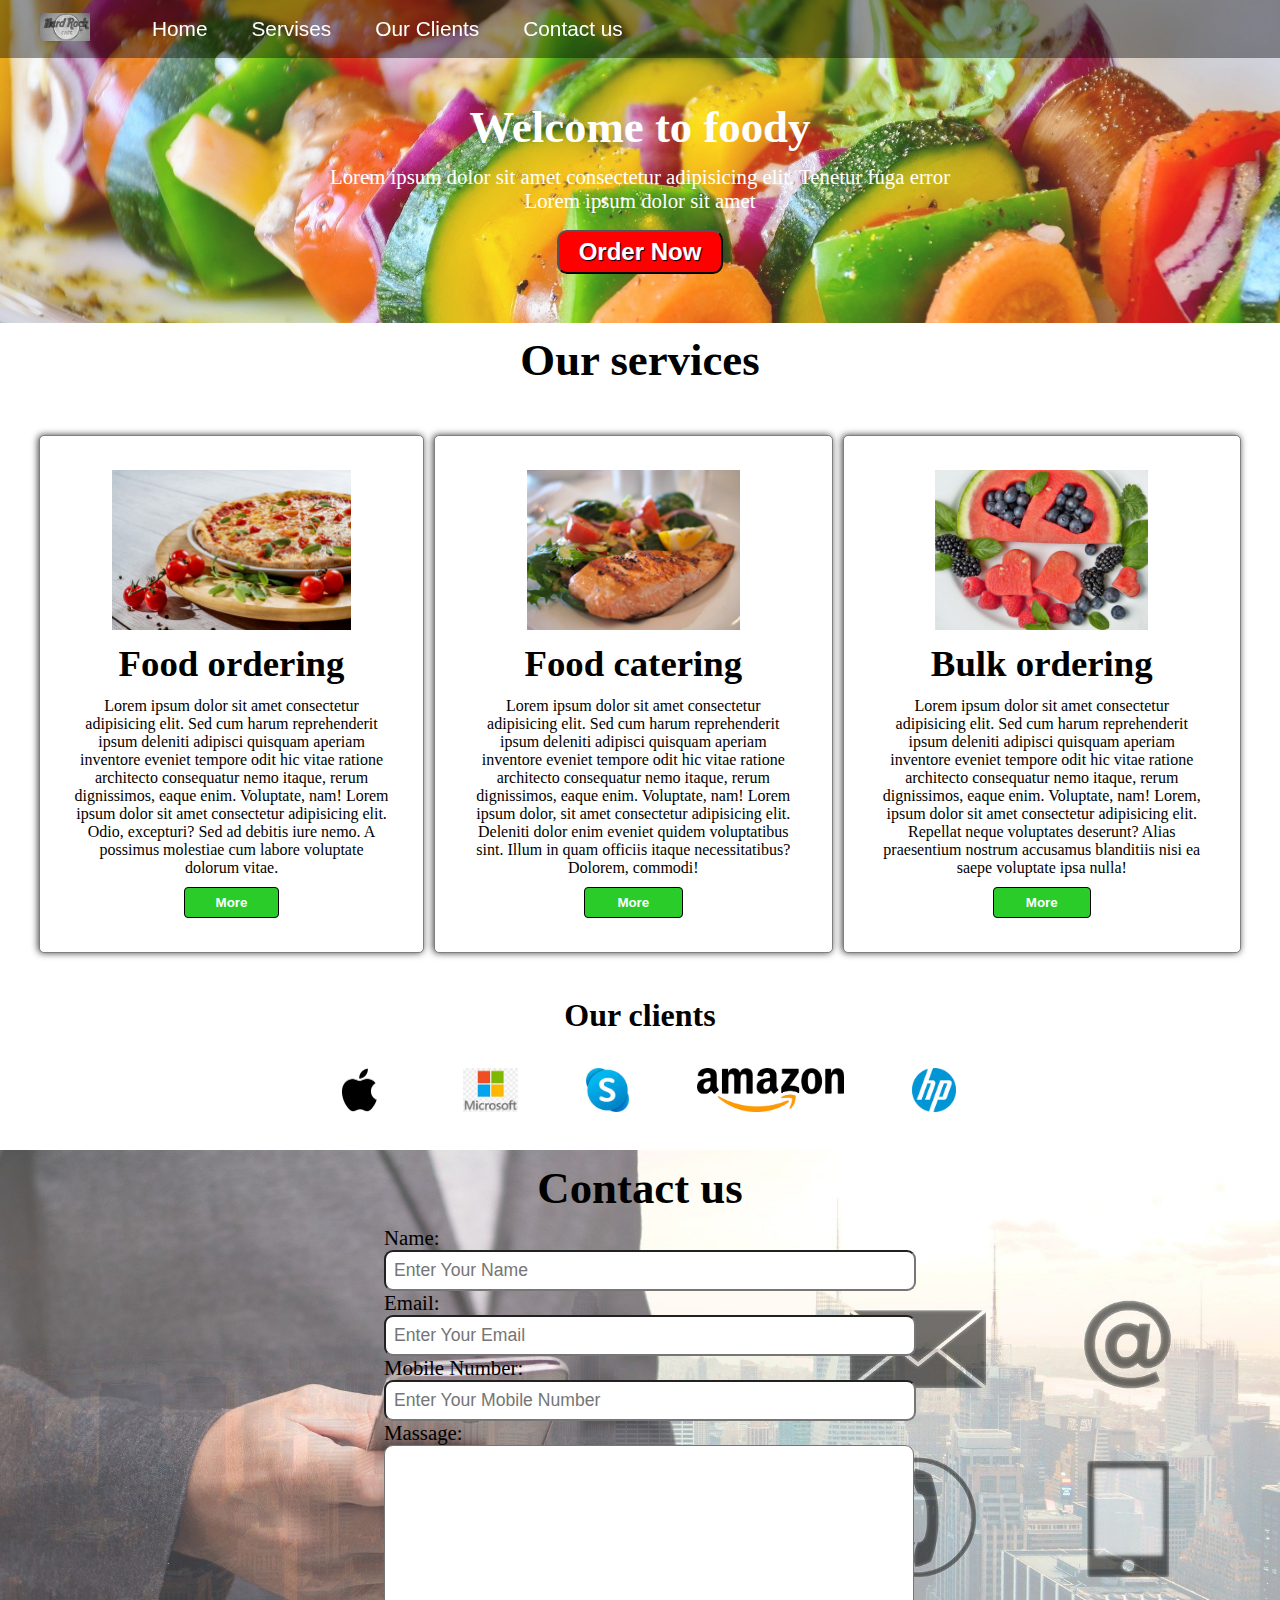
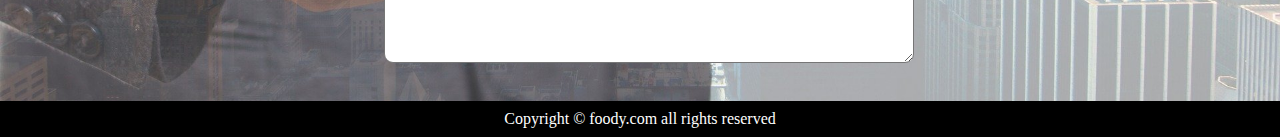
<file: index.html>
<!DOCTYPE html>
<html lang="en">

<head>
    <meta charset="UTF-8">
    <meta http-equiv="X-UA-Compatible" content="IE=edge">
    <meta name="viewport" content="width=device-width, initial-scale=1.0">
    <title>Foody.com</title>
    <link rel="preconnect" href="https://fonts.googleapis.com">
    <link rel="stylesheet" href="index.css">
    <!-- <link rel="stylesheet" href="/css/style.css"> -->
    <link rel="stylesheet" media="screen and (max-width: 1170px)" href="phone.css">

</head>

<body>
    <nav id="navbar">
        <div id="logo">
            <img src="images/logo.jpg" alt="foody.com">

        </div>
        <ul>
            <li class="item"><a class="item" href="#home">Home</a></li>
            <li class="item"><a class="item" href="#services-container">Servises</a></li>
            <li class="item"><a class="item" href="#client-section">Our Clients </a></li>
            <li class="item"><a class="item" href="#contact">Contact us</a></li>

        </ul>
    </nav>
    <section id="home">
        <h1 class="h-primary">Welcome to foody</h1>
        <p>Lorem ipsum dolor sit amet consectetur adipisicing elit. Tenetur fuga error  </p>
        <p>Lorem ipsum dolor sit amet  </p>
        <button class="btn">Order Now</button>
    </section>


    <section id="services-container">
        <h1 class="h-primary center">Our services</h1>
        <div id="services">
            <div class="box">
                <img src="images/img1.jpg" alt="">
                <h2 class="h-secondary center">Food ordering</h2>
                <p class="center">Lorem ipsum dolor sit amet consectetur adipisicing elit. Sed cum harum reprehenderit
                    ipsum deleniti adipisci quisquam aperiam inventore eveniet tempore odit hic vitae ratione architecto
                    consequatur nemo itaque, rerum dignissimos, eaque enim. Voluptate, nam!
                Lorem ipsum dolor sit amet consectetur adipisicing elit. Odio, excepturi? Sed ad debitis iure nemo. A possimus molestiae cum labore voluptate dolorum vitae.</p>
                <button class="btnmore">More</button>

            </div>
            <div class="box">
                <img src="images/img2.jpg" alt="">
                <h2 class="h-secondary center">Food catering</h2>
                <p class="center">Lorem ipsum dolor sit amet consectetur adipisicing elit. Sed cum harum reprehenderit
                    ipsum deleniti adipisci quisquam aperiam inventore eveniet tempore odit hic vitae ratione architecto
                    consequatur nemo itaque, rerum dignissimos, eaque enim. Voluptate, nam! Lorem ipsum dolor, sit amet consectetur adipisicing elit. Deleniti dolor enim eveniet quidem voluptatibus sint. Illum in quam officiis itaque necessitatibus? Dolorem, commodi!</p>
                    <button class="btnmore">More</button>

            </div>
            <div class="box">
                <img src="images/img3.jpg" alt="">
                <h2 class="h-secondary center">Bulk ordering</h2>
                <p class="center">Lorem ipsum dolor sit amet consectetur adipisicing elit. Sed cum harum reprehenderit
                    ipsum deleniti adipisci quisquam aperiam inventore eveniet tempore odit hic vitae ratione architecto
                    consequatur nemo itaque, rerum dignissimos, eaque enim. Voluptate, nam! Lorem, ipsum dolor sit amet consectetur adipisicing elit. Repellat neque voluptates deserunt? Alias praesentium nostrum accusamus blanditiis nisi ea saepe voluptate ipsa nulla!</p>
                    <button class="btnmore">More</button>
            </div>
        </div>
    </section>

    <section id="client-section">
        <h1 class="h1-primary center">Our clients </h1>
        <div id="clients">
            <div class="class-item">
                <img src="images/logo1.png" alt="">
            </div>
            <div class="class-item">
                <img src="images/logo2.jpg" alt="">
            </div>
            <div class="class-item">
                <img src="/images/logo3.jpg" alt="">
            </div>
            <div class="class-item">
                <img src="images/amazonlogo.png" alt="">
            </div>
            <div class="class-item">
                <img src="images/hplogo.png" alt="">
            </div>
            

        </div>
    </section>
    <section id="contact">
        <h1 class="h-primary center">Contact us</h1>
        <div id="contact-box">
            <form action="">
                <div class="form-group">
                    <label for="name">Name:</label>
                    <input type="text" id="name" name="name" placeholder="Enter Your Name">
                </div>
                <div class="form-group">
                    <label for="name">Email:</label>
                    <input type="email" id="name" name="name" placeholder="Enter Your Email">
                </div>
                <div class="form-group">
                    <label for="name">Mobile Number:</label>
                    <input type="phone" id="name" name="name" placeholder="Enter Your Mobile Number">
                </div>
                <div class="form-group">
                    <label for="name">Massage:</label>
                   <textarea name="massage" id="massage" cols="30" rows="10"></textarea>
                </div>
            </form>
        </div>
    </section>
    <footer>
        <div class="center">Copyright &copy; foody.com all rights reserved</div>
    </footer>
</body>

</html>
</file>
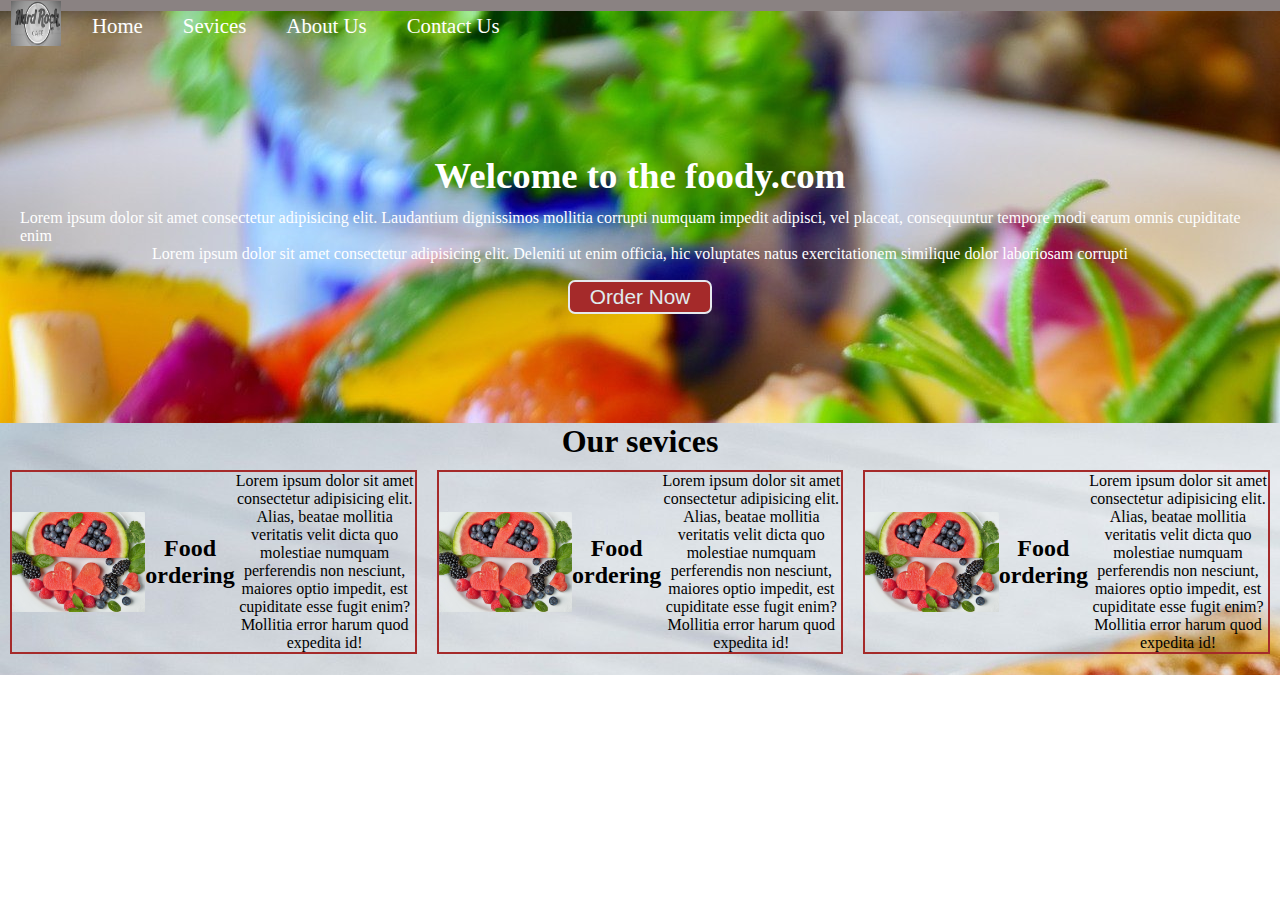
<file: foodwebsite.html>
<!DOCTYPE html>
<html lang="en">
<head>
    <meta charset="UTF-8">
    <meta http-equiv="X-UA-Compatible" content="IE=edge">
    <meta name="viewport" content="width=device-width, initial-scale=1.0">
    <title>Best online free service in india</title>
    <link rel="preconnect" href="https://fonts.googleapis.com">

    <link rel="stylesheet" href="css/style.css">
</head>
<body>
    <nav id="navbar">
        <div id="logo">
            <img src="images/logo.jpg" alt="foody.com">

        </div>
        <ul id="items">
            <li class="item"><a href="#">Home</a></li>
            <li class="item"><a href="#">Sevices</a></li>
            <li class="item"><a href="#">About Us</a></li>
            <li class="item"><a href="#">Contact Us</a></li>

        </ul>
    </nav>
    <section id="home">
            <h1 class="h-primary">Welcome to the foody.com</h1>
            <p>Lorem ipsum dolor sit amet consectetur adipisicing elit. Laudantium dignissimos mollitia corrupti numquam impedit adipisci, vel placeat, consequuntur tempore modi earum omnis cupiditate enim</p>
            <p>Lorem ipsum dolor sit amet consectetur adipisicing elit. Deleniti ut enim officia, hic voluptates natus exercitationem similique dolor laboriosam corrupti </p>
            <button class="btn">Order Now</button>
    </section>

    <section id="scontainer">
        <h1 class="h-primarycenter">Our sevices</h1>
        <div class="services">
            <div class="box">
                <img src="images/img3.jpg" alt="">
                <h2 class="h-secondarycenter">Food ordering</h2>
                <p>Lorem ipsum dolor sit amet consectetur adipisicing elit. Alias, beatae mollitia veritatis velit dicta quo molestiae numquam perferendis non nesciunt, maiores optio impedit, est cupiditate esse fugit enim? Mollitia error harum quod expedita id!</p>
                </div>
                <div class="box">
                    <img src="images/img3.jpg" alt="">
                    <h2 class="h-secondarycenter">Food ordering</h2>
                    <p>Lorem ipsum dolor sit amet consectetur adipisicing elit. Alias, beatae mollitia veritatis velit dicta quo molestiae numquam perferendis non nesciunt, maiores optio impedit, est cupiditate esse fugit enim? Mollitia error harum quod expedita id!</p>

            </div>
    <div class="box">
                <img src="images/img3.jpg" alt="">
                <h2 class="h-secondarycenter">Food ordering</h2>
                <p>Lorem ipsum dolor sit amet consectetur adipisicing elit. Alias, beatae mollitia veritatis velit dicta quo molestiae numquam perferendis non nesciunt, maiores optio impedit, est cupiditate esse fugit enim? Mollitia error harum quod expedita id!</p>
        </div>
    </section>
</body>
</html>
</file>
<file: index.css>
/* utility classes */
.h-primary{
    font-size: 2.8rem;
    padding: 12px;
   font-family: 'Bree Serif', serif;


}
.btn{
    padding: 6px 20px;
    background-color: rgb(255, 0, 0);
    margin: 17px;
    color: white;
    font-weight: bold;
    
    text-shadow: 1px 1px 1px  rgb(3, 1, 17);
    font-size: 1.5rem;
    border-radius: 10px;
    cursor: pointer;
   
    transition: all 0.3s ease-in-out;
}
.btn:hover{
    transform: scale(1.2);
    box-shadow: -2px  2px 3px  rgb(210, 224, 11);

    border: 2px solid white;

}
.btn:active{
    background-color: rgb(38, 241, 31);
}
.h-secondary{
    font-size: 2.3rem;
    padding: 12px;
   font-family: 'Bree Serif', serif;

}
.center{
    text-align: center;
}

/* reset  */
*{
    margin: 0px;
    padding: 0px;
}
/* variables  */

/* creating navigation bar  */

html{
    scroll-behavior: smooth;
}

#navbar{
    display: flex;
    align-items: center;
    position: sticky;
    top: 0px;
    font-family: "Gill Sans", sans-serif;
    z-index: 1;
}


#navbar ul
{
    display: flex;
}
#navbar ul li
{
    /* color: white; */
    list-style: none;
    font-size: 1.3rem;
}
#navbar ul li a
{
    color: white;
    display: block;
    padding: 3px 22px;
    border-radius: 10px;
    text-decoration: none;
}
#navbar ul li a:hover{
    color: black;
    background-color: white;
}
#navbar::before
{
    top: 0px;
    left: 0px;
    content: "";
    background-color: black;
    position: absolute;
    height: 100%;
    width: 100%;
    z-index: -1;
    opacity: 0.4;
}
/* navbar: logo and image  */
#logo{
    margin: 10px 34px;
}
#logo img{
    width: 50px;
    margin: 3px 6px;
}


/* creating home  */

#home{
    height: 258px;
    display: flex;
    flex-direction: column;
    padding: 3px 200px;
    justify-content: center;
    align-items: center;
}
#home h1{
    color: white;
    text-align: center;
    font-family: 'Bree Serif', serif;
    
}
#home p{
    color: white;
   font-size: 1.3rem;
   font-family: 'Bree Serif', serif;
    
}
#home::before{
    top: 0px;
    left: 0px;
    content: "";
    background: url('images/bg1.jpg') no-repeat center center/cover;
    position: absolute;
    height: 323px;
    width: 100%;
    z-index: -1;
    opacity: 0.89;
}


/* creating services section  */

#services{
    margin: 34px;
    display: flex;

}

#services .box{
    border: 0.5px solid grey;
    padding: 34px;
    margin: 3px 5px;
    border-radius: 5px;
    background-color: rgb(255, 255, 255);
    margin-bottom: 10px;
    
    box-shadow: -1px 0px 7px 0px rgba(0,0,0,0.75);}
#services .box img{
    height: 160px;
    display: block;
    margin: auto;
}
#services .box p{
   font-family: 'Bree Serif', serif;

}
.btnmore{
    padding: 7px;
    background-color: rgb(41, 204, 41);
    border-radius: 4px;
    width: 30%;
    border: 1px solid black;
    margin-top: 10px;
    color: white;
    font-weight: bold;
    cursor: pointer;
   
}
.btnmore:active{
    background-color: white;
    color: rgb(41, 204, 41);
}

/* client section  */

#client-section{
   position: relative;
    /* height: 270px; */
    
}

#clients{
    display: flex;
    justify-content: center;
    align-items: center;
    /* background: url('/images/img1.jpg'); */
    
}
#clients img{

    height: 44px;
}
.class-item{
    padding: 34px;
}

#client-section::before{
   
    content: "";
    background: url('images/img3.jpg');
    width: 100%;
    height: auto;
    z-index: -1;
    opacity: 0.5;
    position: absolute;
    
}

/* contact us  */
#contact{
    position: relative;
}
#contact::before{
    background: url('images/contactus.jpg') no-repeat center center/cover;
    position: absolute;
    width: 100%;
    height: 100%;
    z-index: -1;
    content: "";
    

}
#contact-box{
    display: flex;
    justify-content: center;
    padding-bottom:34px;
    align-items: center;

}
#contact-box input, #contact-box textarea{
    width: 100%;
    padding:0.5rem;
    border-radius: 9px;
    font-size: 1.1rem;

}
#contact-box form{
    width: 40%;
}
#contact-box label{
    font-size: 1.3rem;
    font-family: 'Bree Serif', serif;
}
/* footer  */
footer{
    background: black;
    color: white;
    padding: 9px 20px;
}
.box{
    display: flex;
    justify-content: center;
    flex-direction: column;
    align-items: center;
}
</file>
<file: phone.css>
/* navbar */
#navbar{
    flex-direction: column;
    
}
#navbar ul li a{
    padding: 0px 7px;
    font-size: 1rem;
    padding-bottom: 8px;

}
/* home */
#home{
    height: 260px;
    padding: 3px 8px;
}
#home ::before{
    height: 450px;
}
.btn{
    font-size: 13px;
    padding: 4px 8px;
}

/* services */
#services{
    flex-direction: column;
}

#services .box{
    border: 2px solid brown;
    padding: 4px;
    margin: 3px 0px;
    border-radius: 23px;
    background-color: rgb(218, 209, 209);
    margin-bottom: 10px;
}
#services .box img{
    height: 100px;
    display: block;
    margin: auto;
}
/* client section  */
#clients{
    flex-wrap: wrap;
}
#clients img{
    width: auto;
    padding: 2px 4px;
}

/* contact us  */

#contact-box form{
    width: 80%;
}
/* footer  */


/* utility boxes  */
.h-primary{
    font-size: 26px;
}
</file>
<file: css/style.css>
/* reset */
*{
    margin: 0px;
    padding: 0px;
    
}


/* creating variables  */


/* creating navbar */

#logo img{
    padding: 1px;
    height: 45px;
    width: 50px;
    margin: 0px 10px;
}
#navbar{
    display: flex;
    position: relative;
    align-items: center;
   

}
#navbar ::before{
    content: "";
     position: absolute;          /*   not understood */
     background-color: rgb(138, 130, 130);
     height: 100%;
     width: 100%;
     z-index: -1;
     opacity: 1;
}
#navbar ul {
    display: flex;
    position: relative;
    
}
#navbar ul li{
    /* margin-top: 10px; */
    list-style: none;
    font-size: 1.3rem;


}
#navbar ul li a{
    /* margin-top: 10px; */
    padding: 0px 20px;
    /* display: block; */
    border-radius: 20px;
    text-decoration: none;
    color: white;

    
}
#navbar ul li a:hover{
    color: rgb(0, 0, 0);
    background-color: rgb(255, 240, 240);
    border-radius: 20px;
    text-decoration: none;


    
}

/* home */

#home{
    display: flex;
    flex-direction: column;
    padding: 10px 20px;
    height: 350px;
    justify-content: center;
    align-items: center;
    color: white;
}

#home::before{
    content: "";
    position: absolute;
    background-color: black;
    /* opacity: 1; */
    z-index: -1;
    height: 50%;
    width: 100%;
    background: url('../images/bg1.jpg');
}
.h-primary{
    font-size: 2.3rem;
    padding: 12px;
    text-align: center;
    font-family: 'Baloo Bhaina 2', cursive;
}
#home p{
    color: rgb(21, 22, 21);
    font-family: 'Baloo Bhaina 2', cursive;
    color: white;

}
.btn{
    background-color: brown;
    border: 2px solid rgb(230, 233, 238);
    color: rgb(224, 235, 238);
    padding: 3px 20px;
    margin: 17px;
    border-radius: 7px;
    font-size: 1.3rem;
    cursor: pointer;
}

/* services */

.services{
    text-align: center;
    /* margin-: 34px; */
    display: flex;

}
.services .box{
    border: 2px solid brown;
    /* margin-top: 100px; */
    
}
.services .box img{
    height: 100px;
    display: block;
    margin: auto;
}

.h-primarycenter{
    text-align: center;
    margin-top: 2px;
}
#scontainer::before{
    content: "";
    position: absolute;
    background-color: black;
    /* opacity: 1; */
    z-index: -1;
    height: 28%;
    width: 100%;
    background: url('../images/img1.jpg');
}

.box{
    display: flex;
    justify-content: center;
    align-items: center;
    margin: 10px;
}
</file>
